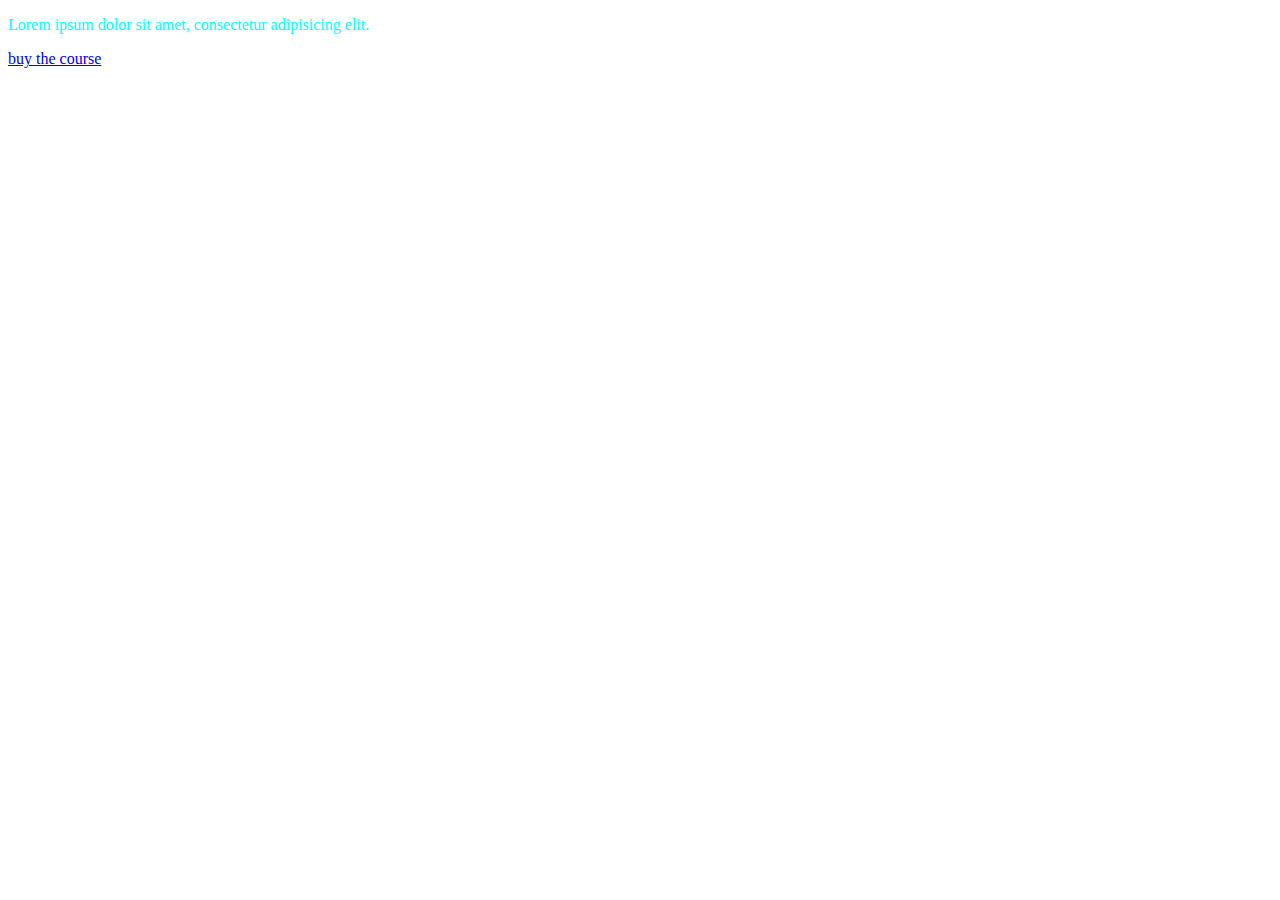
<file: day1/index.html>
<!DOCTYPE html>
<html lang="en">
<head>
    <meta charset="UTF-8">
    <meta http-equiv="X-UA-Compatible" content="IE=edge">
    <meta name="viewport" content="width=device-width, initial-scale=1.0">
    <title>Document</title>
    <style>

        /* Element */
        /* p{
            color: red;
            font-size: larger;
        }
        h1{
            background-color: aqua;
        } */
        
        /* Class */
        /* .green{
            color: green;
        }

        .blue{
            color: blue;
        } */

        /* .small{
            font-size: small;
        }

        .big{
            font-size: larger;
        } */


        /* ID */
        /* #first{
            color: red;
        }
        #into-para{
            background-color: red;
        } */

        /* Psedocode */
        /* selector:pseudoclass */
        /* button:hover{
            color: yellow;
        }
        a:hover{
            color: green;
        }

        .link-color:hover{
            color: blue;
        }

        #link-id:hover{
            color: blueviolet;
        } */


        /* visited, unvisited, hover, active */
        /* HW - universal, Nested, Attribute Selector */

        p{
            color: blue;
        }

        .paraclass{
            color: orange;
        }

        #paraid{
            color: green;
        }
    </style>
</head>
<body>
    <!-- Priority - tag(p) < class < id < inline < ! important-->
    <p class="paraclass" id="paraid" style="color: aqua;">Lorem ipsum dolor sit amet, consectetur adipisicing elit.</p>

    <!-- ID -->
    <!-- <button id="first">Submit</button>
    <p class="intro-para">Lorem ipsum dolor sit amet consectetur adipisicing elit. Libero, numquam.</p> -->

    <a class="link-color" id="link-id" href="https://www.thecodehelp.in">buy the course</a>
    <!-- Class -->
    <!-- <h1 class="small">abcd1</h1>
    <h1 class="small">abcd2</h1>
    <h1 class="small">abcd3</h1>

    <h1 class="big">abcd4</h1>
    <h1 class="big">abcd5</h1>
    <h1 class="big">abcd6</h1> -->

    <!-- <p class="green">abcd</p>
    <p class="green">pqrs</p>
    <p class="blue">xyz</p> -->

    <!-- <p>This is my First paragraph</p>
    <h1>This is my heading</h1>
    <h1>This is second heading</h1>
    <p>Second para</p> -->
</body>
</html>
</file>
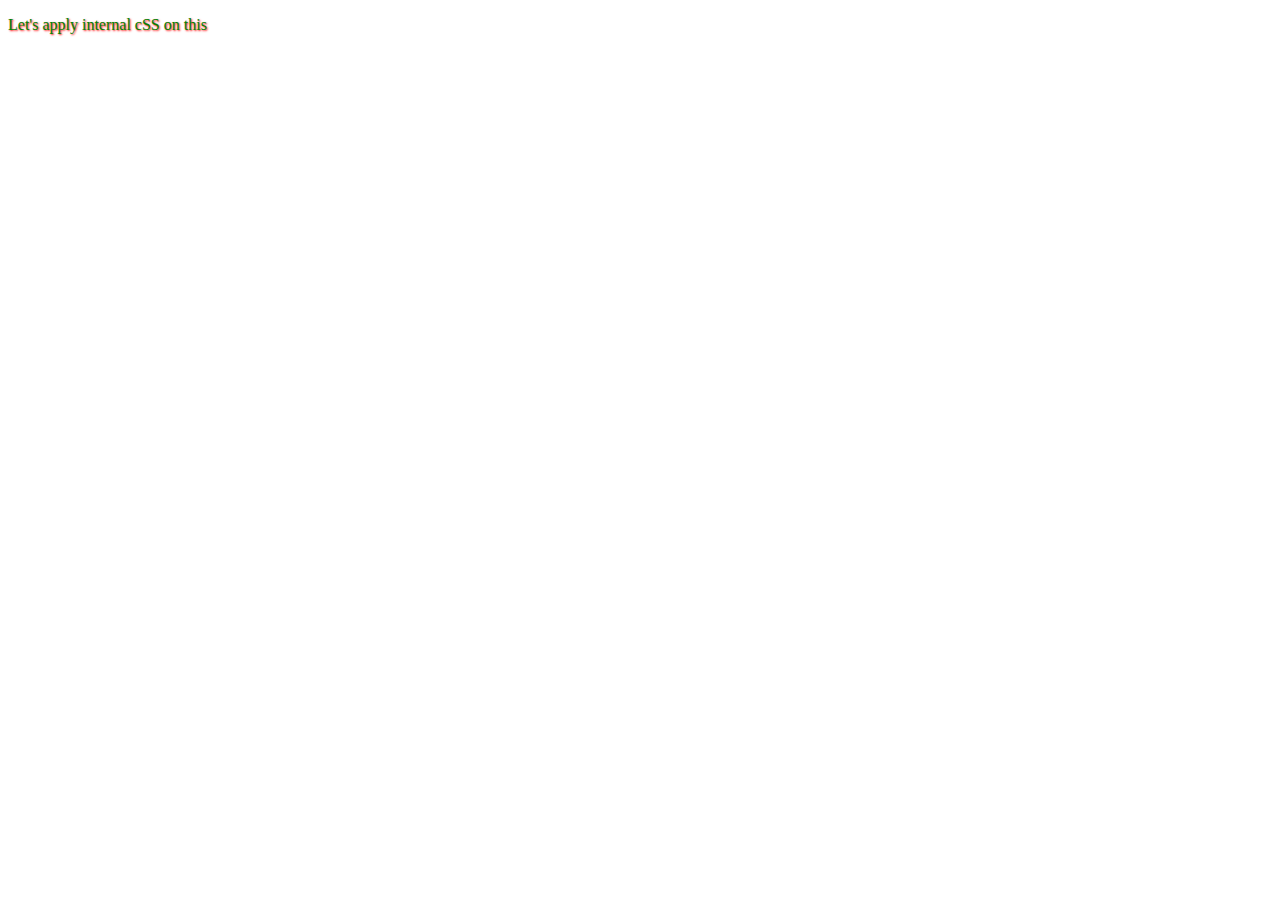
<file: day1/addstyle/index.html>
<!DOCTYPE html>
<html lang="en">
<head>
    <meta charset="UTF-8">
    <meta http-equiv="X-UA-Compatible" content="IE=edge">
    <meta name="viewport" content="width=device-width, initial-scale=1.0">
    <title>Document</title>
    <!-- External CSS -->
    <link rel="stylesheet" href="style.css">

    <!-- Internal CSS -->
    <style>
        p{
            text-shadow: 1px 1px 2px red;
            color: green;
        }
    </style>
</head>
<body>
    
    <!-- Inline -->
    <!-- <p style="font-style:italic">Hello Jee, Kaise ho</p> -->

    
    <p>Let's  apply internal cSS on this</p>
</body>
</html>
</file>
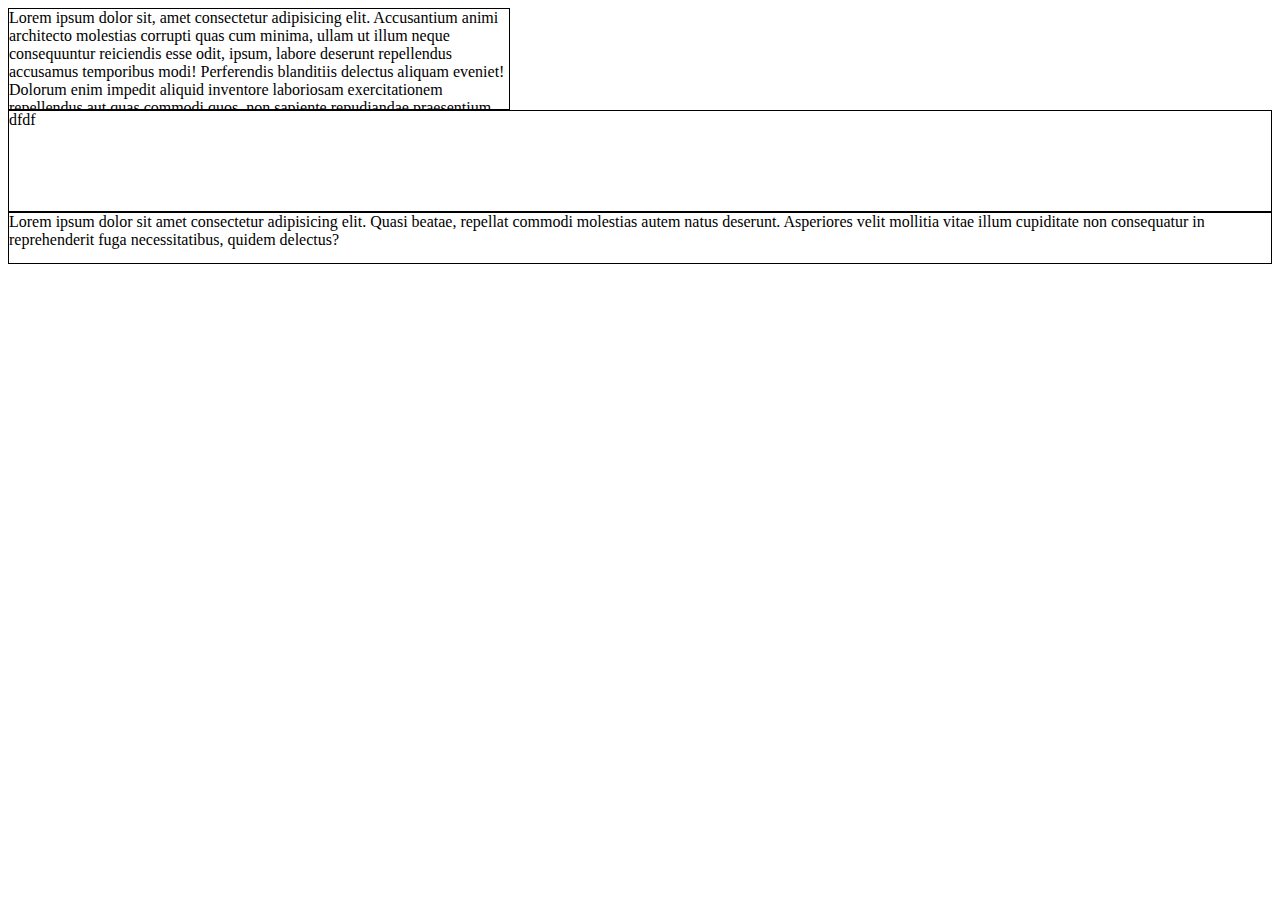
<file: day2/dimension/index.html>
<!DOCTYPE html>
<html lang="en">
<head>
    <meta charset="UTF-8">
    <meta http-equiv="X-UA-Compatible" content="IE=edge">
    <meta name="viewport" content="width=device-width, initial-scale=1.0">
    <title>Dimensions</title>
    <link rel="stylesheet" href="style.css">
</head>
<body>
    <div class="box">Lorem ipsum dolor sit, amet consectetur adipisicing elit. Accusantium animi architecto molestias corrupti quas cum minima, ullam ut illum neque consequuntur reiciendis esse odit, ipsum, labore deserunt repellendus accusamus temporibus modi! Perferendis blanditiis delectus aliquam eveniet! Dolorum enim impedit aliquid inventore laboriosam exercitationem repellendus aut quas commodi quos, non sapiente repudiandae praesentium nihil? Fugit, soluta reiciendis veritatis tempore esse voluptatibus consequatur possimus quam explicabo eaque nihil eos officia deserunt vitae.</div>

    <div class="mydiv">dfdf</div>

    <div id="divi">Lorem ipsum dolor sit amet consectetur adipisicing elit. Quasi beatae, repellat commodi molestias autem natus deserunt. Asperiores velit mollitia vitae illum cupiditate non consequatur in reprehenderit fuga necessitatibus, quidem delectus?</div>
</body>
</html>
</file>
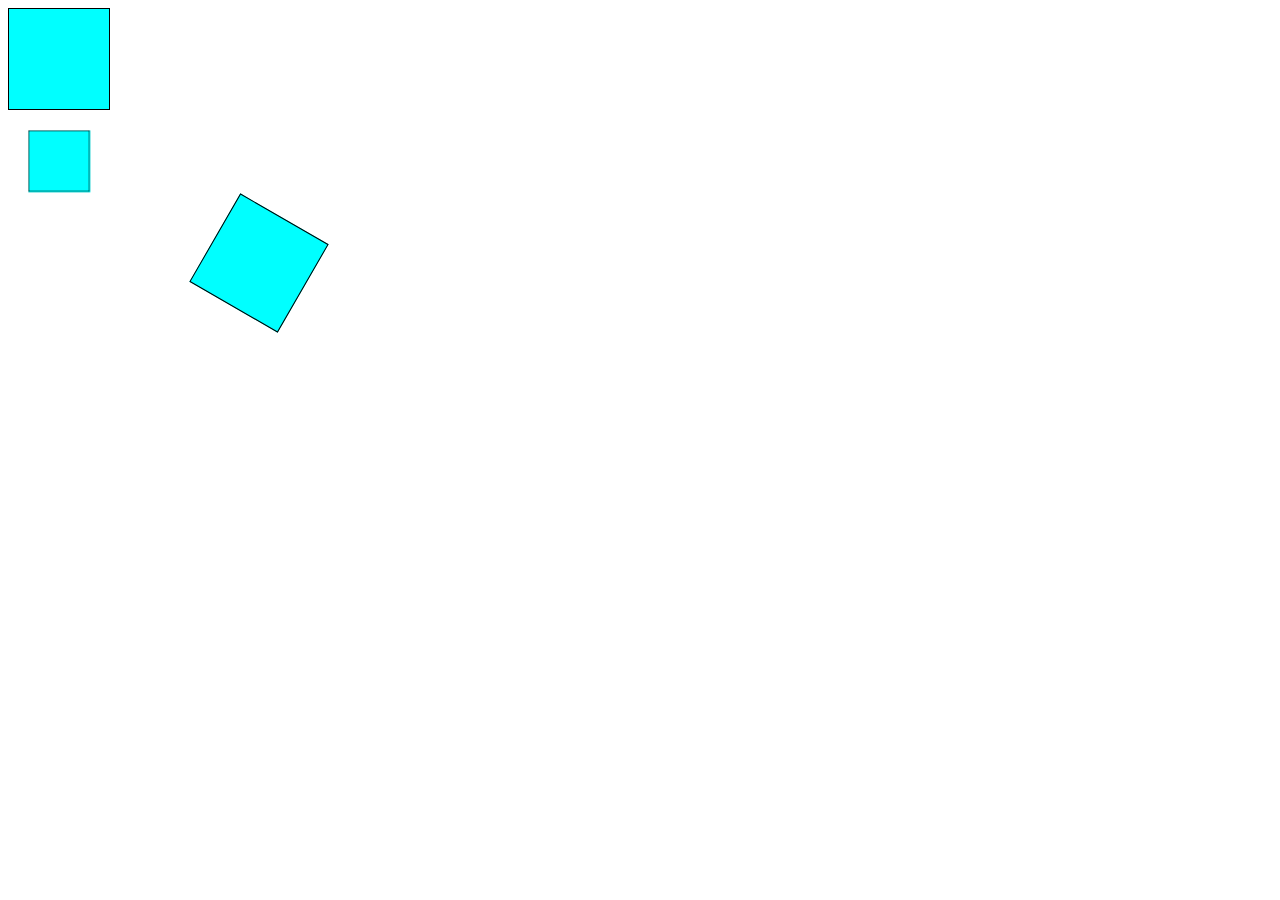
<file: day2/transform3d/index.html>
<!DOCTYPE html>
<html lang="en">
<head>
    <meta charset="UTF-8">
    <meta http-equiv="X-UA-Compatible" content="IE=edge">
    <meta name="viewport" content="width=device-width, initial-scale=1.0">
    <title>transform3d</title>
    <link rel="stylesheet" href="style.css">
</head>
<body>
    <div class="static"></div>
    <div class="translated"></div>
    <div class="scaled"></div>
</body>
</html>
</file>
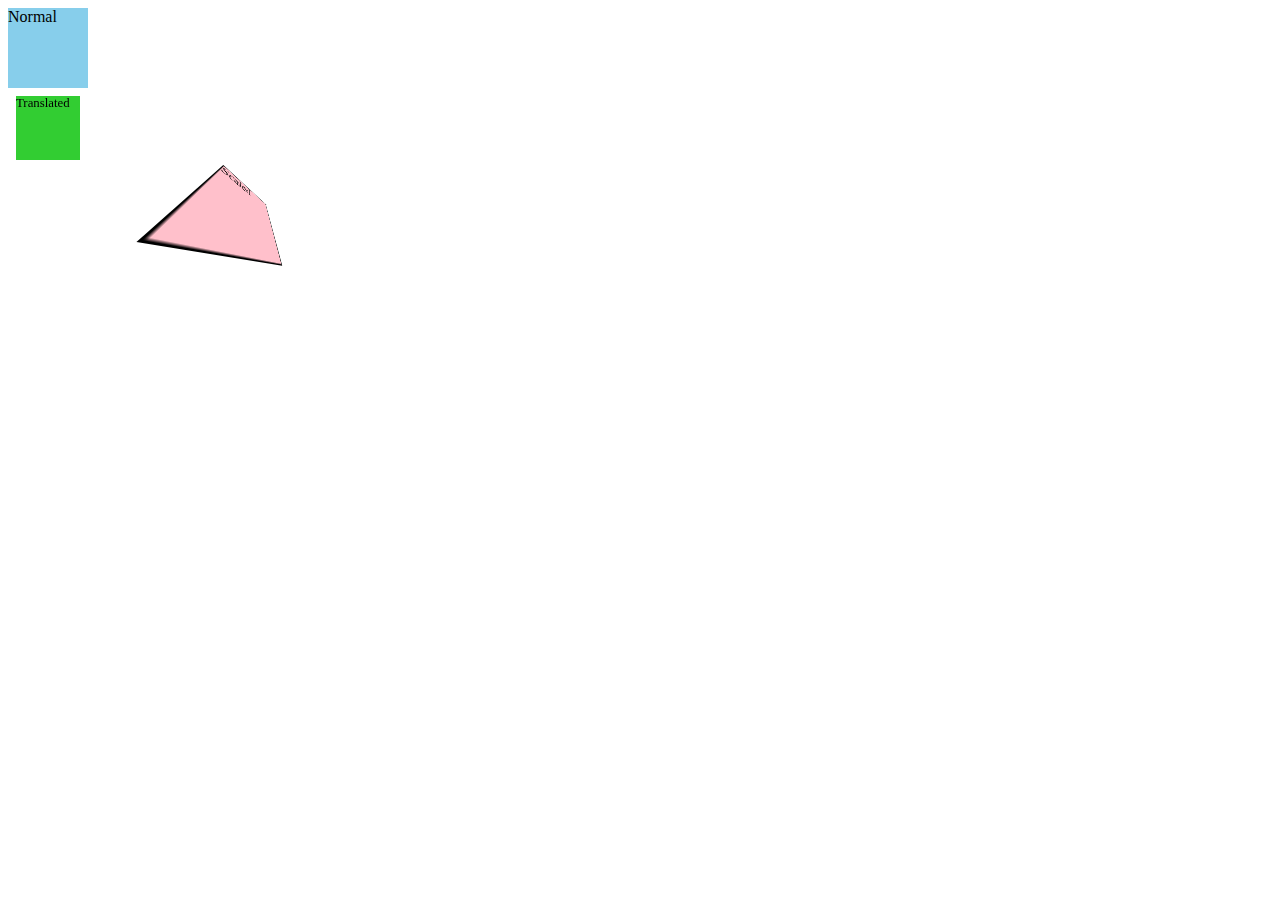
<file: day2/transforms/index.html>
<!DOCTYPE html>
<html lang="en">
<head>
    <meta charset="UTF-8">
    <meta http-equiv="X-UA-Compatible" content="IE=edge">
    <meta name="viewport" content="width=device-width, initial-scale=1.0">
    <title>Transforms</title>
    <link rel="stylesheet" href="style.css">
</head>
<body>
    <!-- <div class="box">ABCD</div> -->

    <!-- Copied -->
    <div>Normal</div>
    <div class="perspective">Translated</div>
    <div class="scaled-translated">Scaled</div>
    
</body>
</html>
</file>
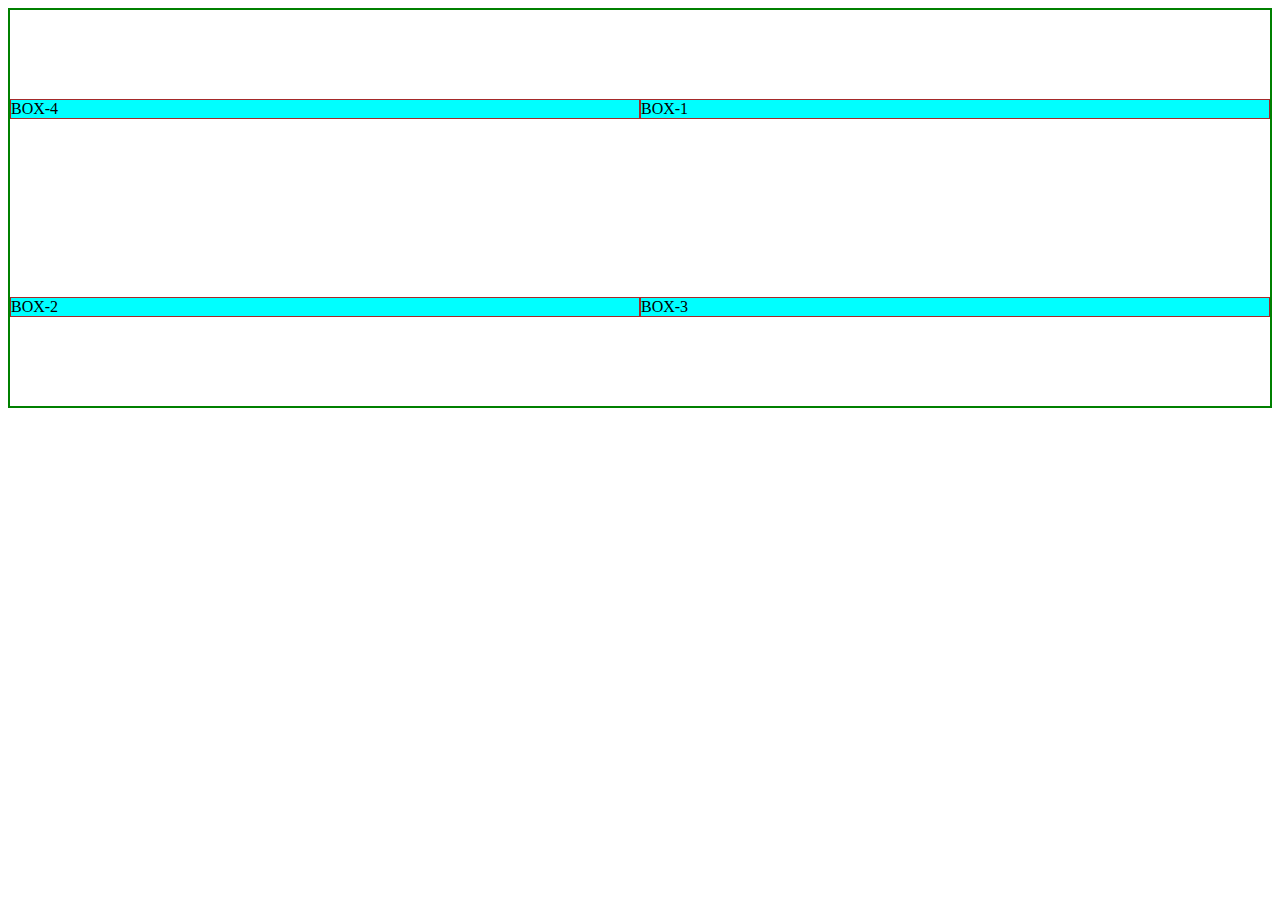
<file: day3/flexbox.html>
<!DOCTYPE html>
<html lang="en">
<head>
    <meta charset="UTF-8">
    <meta http-equiv="X-UA-Compatible" content="IE=edge">
    <meta name="viewport" content="width=device-width, initial-scale=1.0">
    <title>Flex Box</title>
    <link rel="stylesheet" href="style.css">
</head>
<body>
    <!-- .container>.box*4{box-$} -->
    <div class="container">
        <div class="box" id="box1">BOX-1</div>
        <div class="box" id="box2">BOX-2</div>
        <div class="box" id="box3">BOX-3</div>
        <div class="box">BOX-4</div>
    </div>
</body>
</html>
</file>
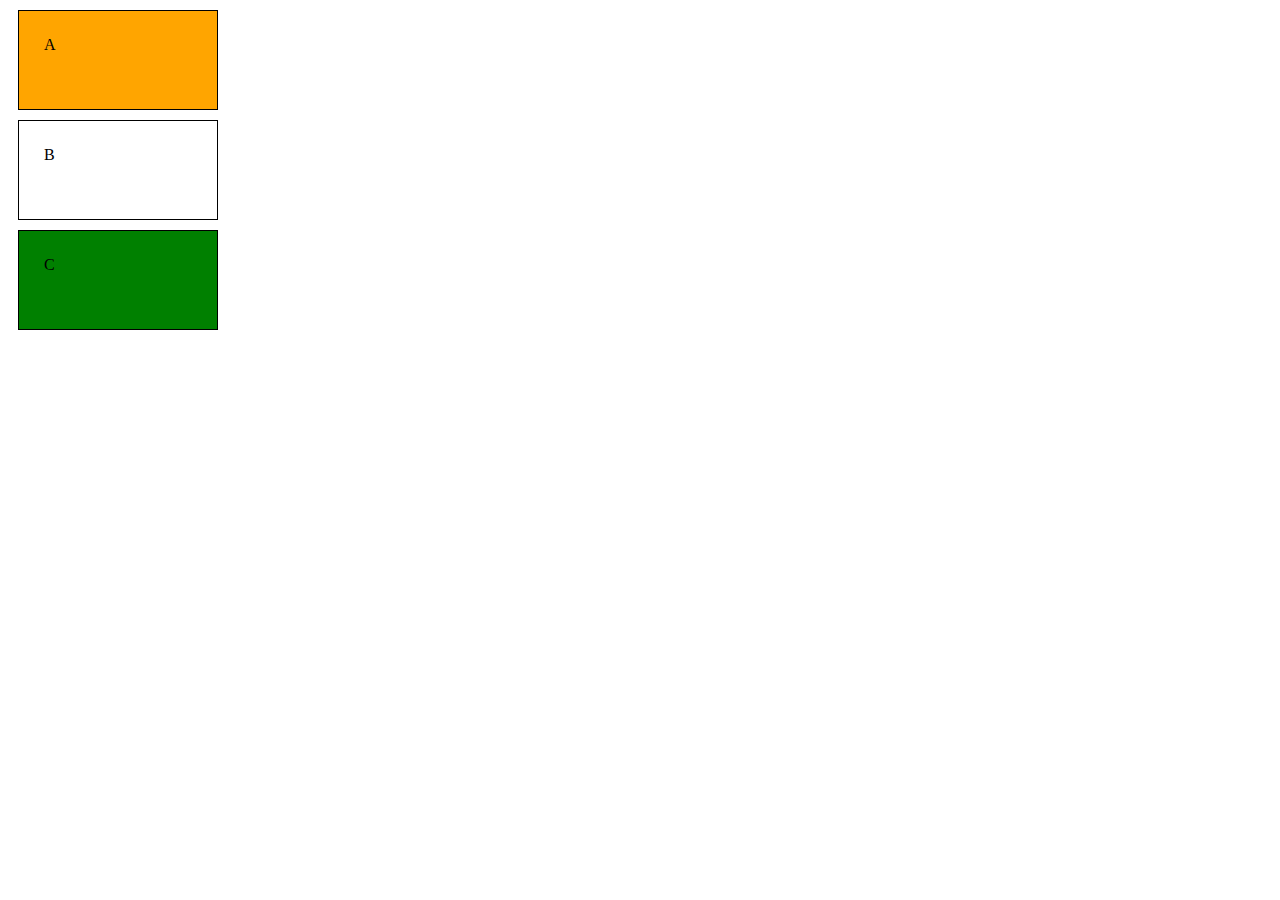
<file: day1/boxmodel/box.html>
<!DOCTYPE html>
<html lang="en">
<head>
    <meta charset="UTF-8">
    <meta http-equiv="X-UA-Compatible" content="IE=edge">
    <meta name="viewport" content="width=device-width, initial-scale=1.0">
    <title>Boxmodel</title>
    <style>
        /* px - 1/96 inch */
        .box{
            height: 100px;
            width: 200px;
            border: 1px solid black;
            background-color: orange;

            /* when we need space between box - margin */
            /* Border k outer wala part ko margin kahte hn */
            margin: 10px;
    
            /* Content aur border k bhich k space - PADDING */
            padding: 25px;

            box-sizing: border-box; /* it will not increase the size of the box, it will decrease the size of the content*/
        }
        #org{
            background-color: orange;
            /* font-weight: 200;--??? */
        }
        #wht{
            background-color: white;
        }
        #grn{
            background-color: green;
        }
    </style>
</head>
<body>
    <div class="box" id="org">A</div>
    <div class="box" id="wht">B</div>
    <div class="box" id="grn">C</div>
</body>
</html>
</file>
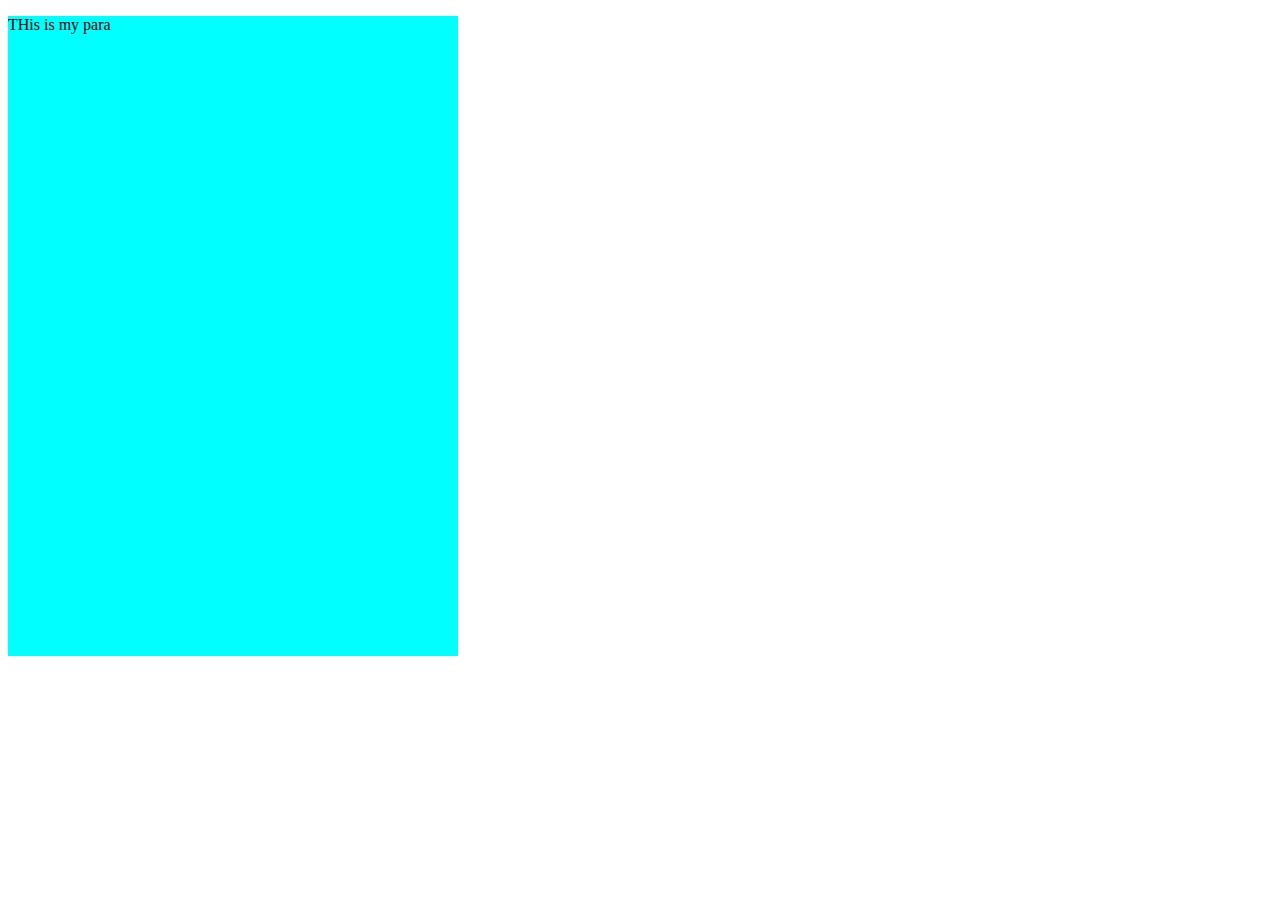
<file: day1/boxmodel/pixel.html>
<!DOCTYPE html>
<html lang="en">
<head>
    <meta charset="UTF-8">
    <meta http-equiv="X-UA-Compatible" content="IE=edge">
    <meta name="viewport" content="width=device-width, initial-scale=1.0">
    <title>Pixel</title>
    <style>
        .div1{
            background-color: red;
            width: 200px;
            height: 100px;
        }
        .div2{
            background-color: aqua;
            width: 10%; /* work with repect parent*/
            height: 10%;
            margin: 10px;
            padding: 10px;
        }
        #first-para{
            background-color: aqua;
            width: 50vh;
            height: 50vw;
        }
        /* em - relative to parent element font size- 1em (1*parent size) */
        /* rem - relative to root (root tag) */
        /* vm - viewport(width) - 1/100 * width of viewport */
        /* vh - viewheight - 1/100 * height of viewport */

        /* INTERVIEW QUESTION - DIFF B/W 1% & 1VH */
    </style>
</head>
<body>
    <!-- <div class="div1">
        <div class="div2"></div>
    </div> -->

    <p id="first-para">THis is my para</p>
</body>
</html>
</file>
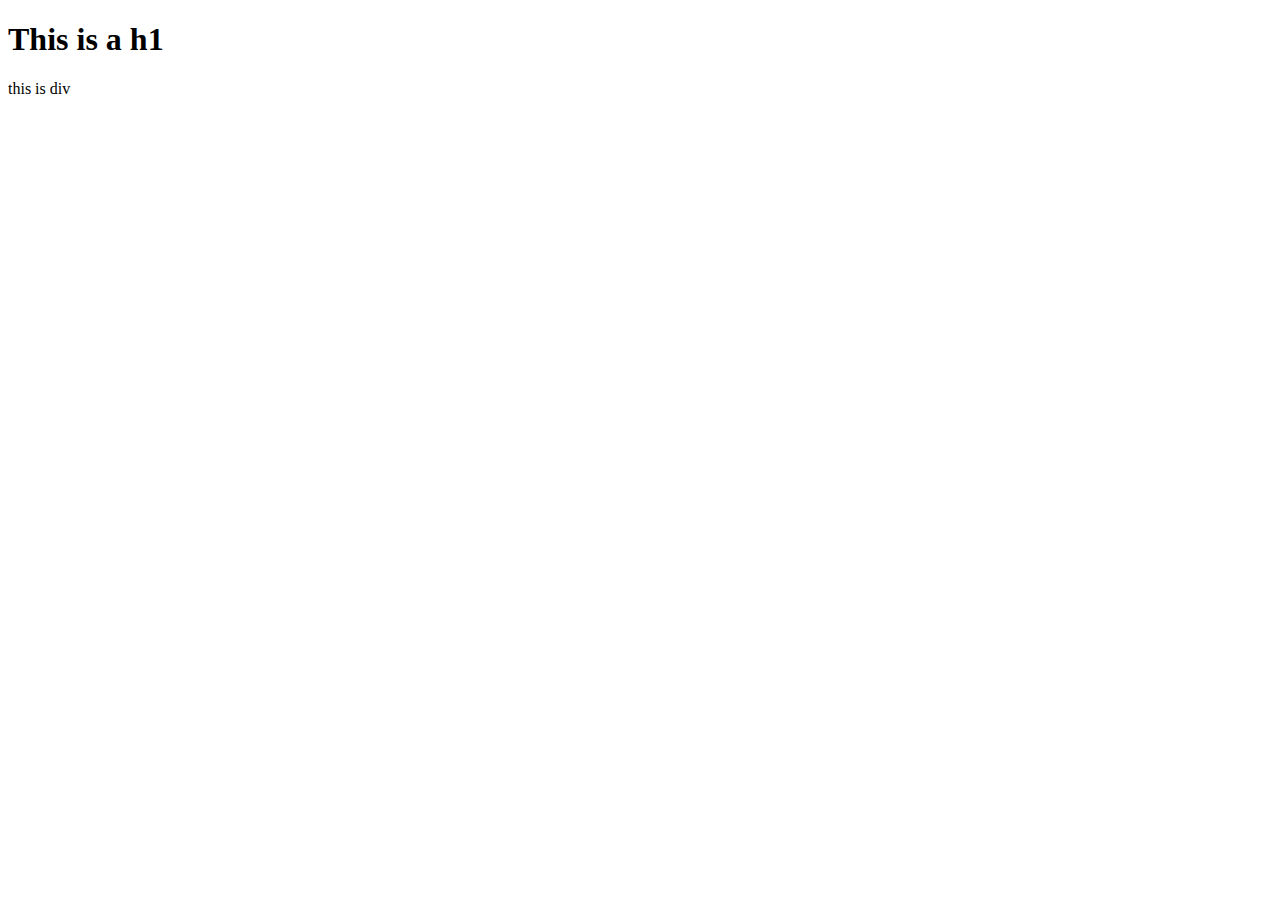
<file: day2/shadow/file.html>
<!DOCTYPE html>
<html lang="en">
<head>
    <meta charset="UTF-8">
    <meta http-equiv="X-UA-Compatible" content="IE=edge">
    <meta name="viewport" content="width=device-width, initial-scale=1.0">
    <title>Document</title>
    <link rel="filest.css" >
</head>
<body>
    <h1>This is a h1</h1>
    <div class="box">
        this is div
    </div>
</body>
</html>
<!-- check the value -->
</file>
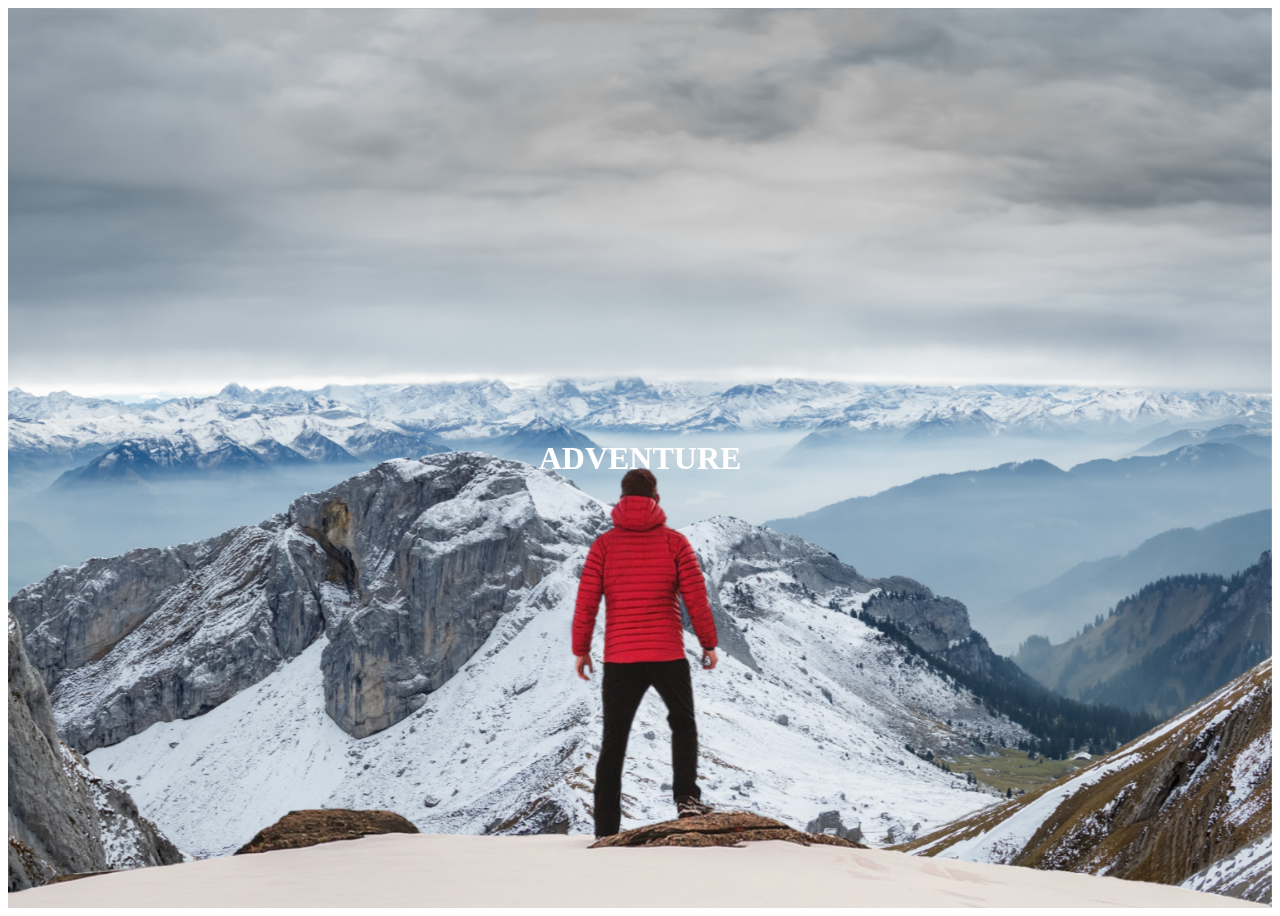
<file: day3/parallax/parallax.html>
<!DOCTYPE html>
<html lang="en">
<head>
    <meta charset="UTF-8">
    <meta http-equiv="X-UA-Compatible" content="IE=edge">
    <meta name="viewport" content="width=device-width, initial-scale=1.0">
    <title>Parallax Effect</title>
    <link rel="stylesheet" href="style.css">
</head>
<body>
    <div id="wrapper">
        <div class="container">
            <img src="background.png" class="background">
            <img src="foreground.png" class="foreground">
            <h1>ADVENTURE</h1>
        </div>
    </div>
</body>
</html>
</file>
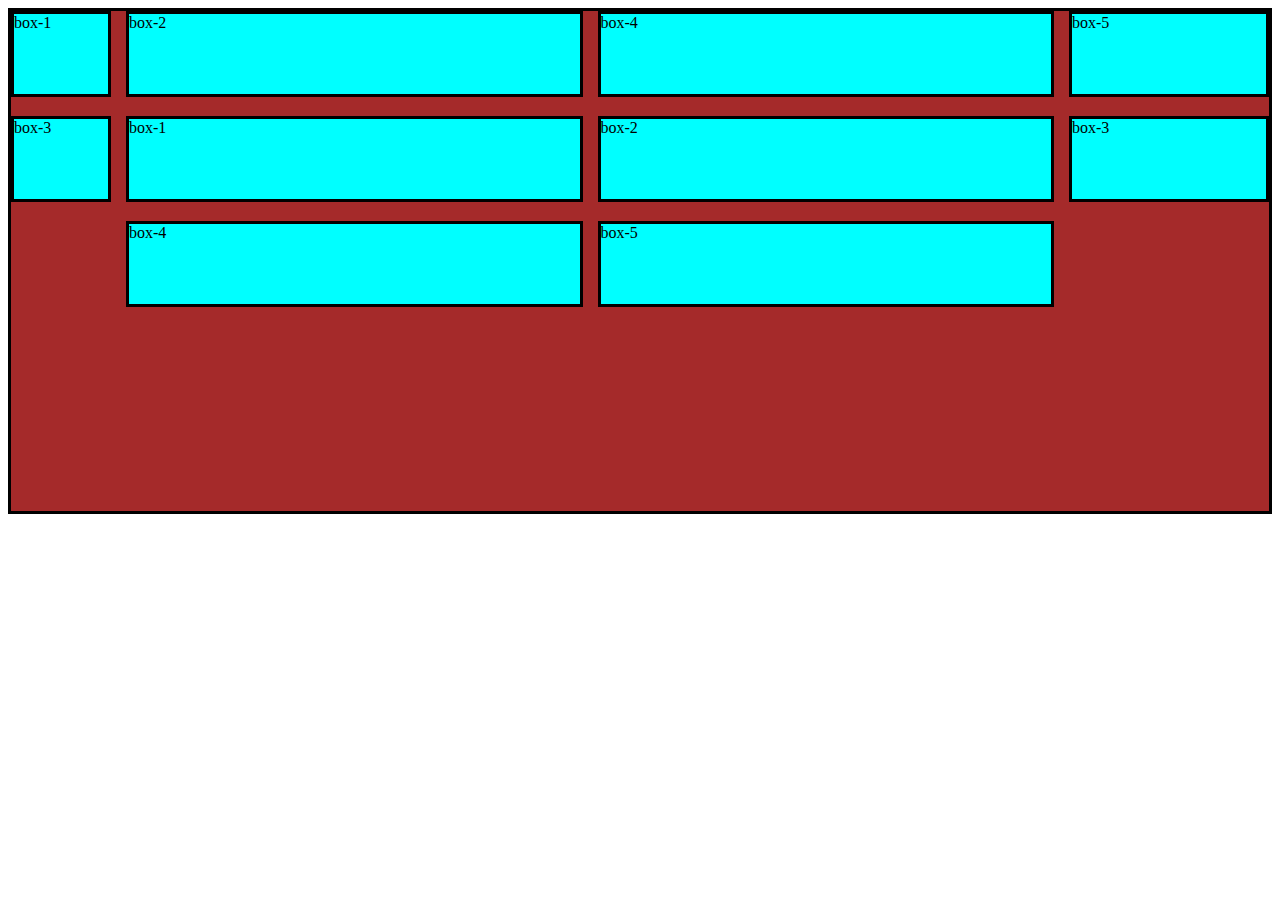
<file: day4/grid/grid.html>
<!DOCTYPE html>
<html lang="en">
<head>
    <meta charset="UTF-8">
    <meta http-equiv="X-UA-Compatible" content="IE=edge">
    <meta name="viewport" content="width=device-width, initial-scale=1.0">
    <title>GRID</title>
    <link rel="stylesheet" href="style.css">
</head>
<body>
    <div class="container">
        <div class="box" id="box1">box-1</div>
        <div class="box">box-2</div>
        <div class="box" id="box3">box-3</div>
        <div class="box">box-4</div>
        <div class="box">box-5</div>
        <div class="box">box-1</div>
        <div class="box">box-2</div>
        <div class="box">box-3</div>
        <div class="box">box-4</div>
        <div class="box">box-5</div>
    </div>
</body>
</html>
</file>
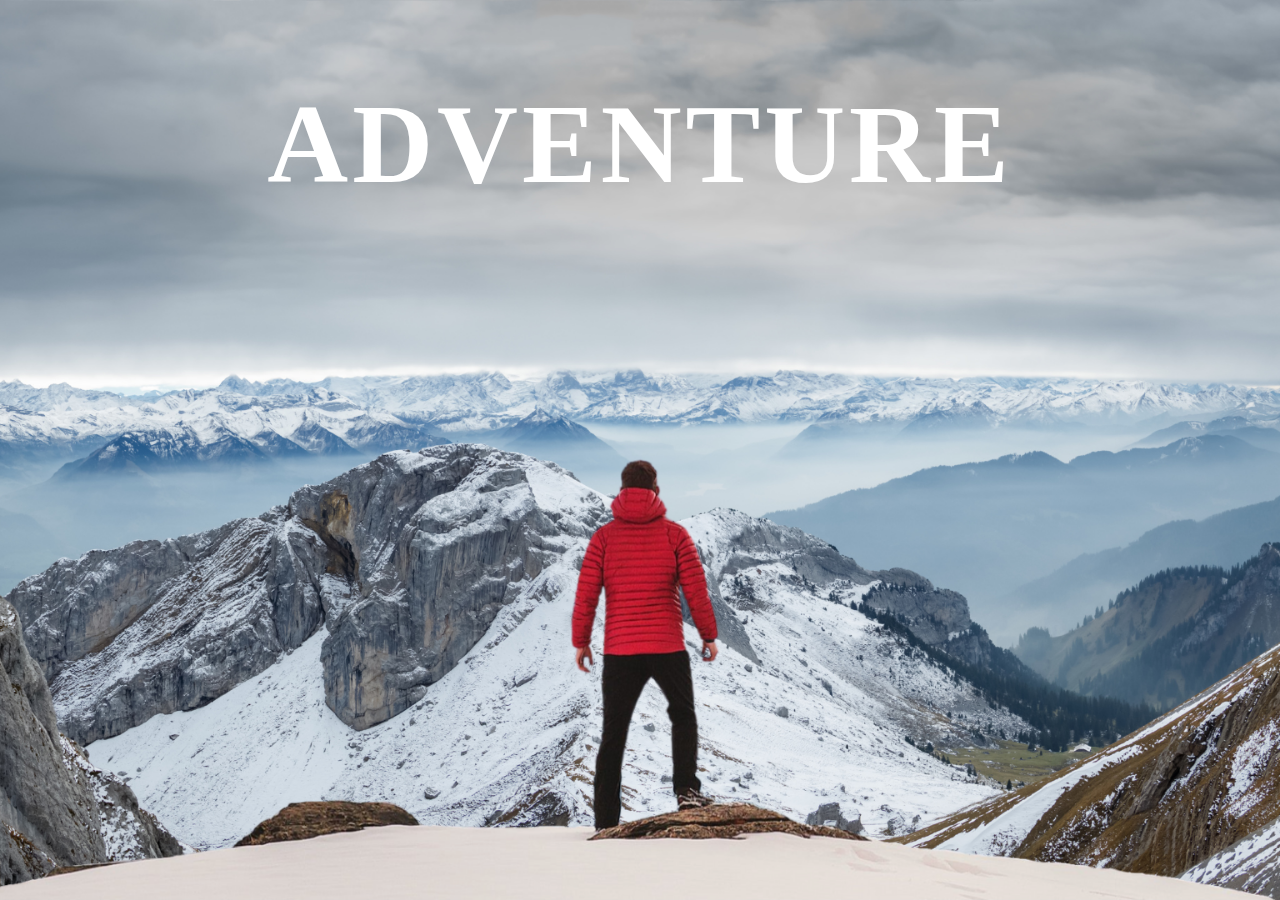
<file: day4/parallax/parallax.html>
<!DOCTYPE html>
<html lang="en">
<head>
    <meta charset="UTF-8">
    <meta http-equiv="X-UA-Compatible" content="IE=edge">
    <meta name="viewport" content="width=device-width, initial-scale=1.0">
    <title>Parallax Website</title>
    <link rel="stylesheet" href="style.css">
</head>
<body>
    <div id="wrapper">
        <div class="container">
            <img src="background.png" class="background">
            <img src="foreground.png" class="foreground">
            <h1>ADVENTURE</h1>
        </div>

        <section>
            <h2 class="secHeading">Adventure Time !</h2>
            <p class="text">
                Lorem ipsum dolor sit amet consectetur adipisicing elit. Soluta porro nam fuga deserunt eius modi doloribus rem officiis cum praesentium. Consequuntur at consequatur ad fugit reprehenderit reiciendis suscipit eum, tenetur neque consectetur perferendis amet, distinctio illum, labore voluptate! Autem rerum modi incidunt maiores fugiat delectus natus, corporis vel aperiam nostrum?
                <br>
                <br>
                Lorem ipsum, dolor sit amet consectetur adipisicing elit. Amet perspiciatis laudantium quasi, ratione recusandae ullam, obcaecati asperiores, quae error vero at nihil fugiat totam consectetur soluta ipsa sit tempora laborum.
            </p>

            <div class="bg bg1">
                <h2 class="desc">BIKING</h2>
            </div>
            <p class="text">
                Lorem ipsum dolor sit amet consectetur adipisicing elit. Soluta porro nam fuga deserunt eius modi doloribus rem officiis cum praesentium. Consequuntur at consequatur ad fugit reprehenderit reiciendis suscipit eum, tenetur neque consectetur perferendis amet, distinctio illum, labore voluptate! Autem rerum modi incidunt maiores fugiat delectus natus, corporis vel aperiam nostrum?
                <br>
                <br>
                Lorem ipsum, dolor sit amet consectetur adipisicing elit. Amet perspiciatis laudantium quasi, ratione recusandae ullam, obcaecati asperiores, quae error vero at nihil fugiat totam consectetur soluta ipsa sit tempora laborum.
            </p>

            <div class="bg bg2">
                <h2 class="desc">PARA GLIDING</h2>
            </div>
            <p class="text">
                Lorem ipsum dolor sit amet consectetur adipisicing elit. Soluta porro nam fuga deserunt eius modi doloribus rem officiis cum praesentium. Consequuntur at consequatur ad fugit reprehenderit reiciendis suscipit eum, tenetur neque consectetur perferendis amet, distinctio illum, labore voluptate! Autem rerum modi incidunt maiores fugiat delectus natus, corporis vel aperiam nostrum?
                <br>
                <br>
                Lorem ipsum, dolor sit amet consectetur adipisicing elit. Amet perspiciatis laudantium quasi, ratione recusandae ullam, obcaecati asperiores, quae error vero at nihil fugiat totam consectetur soluta ipsa sit tempora laborum.
            </p>

            <div class="bg bg3">
                <h2 class="desc">SURFING</h2>
            </div>
            <p class="text">
                Lorem ipsum dolor sit amet consectetur adipisicing elit. Soluta porro nam fuga deserunt eius modi doloribus rem officiis cum praesentium. Consequuntur at consequatur ad fugit reprehenderit reiciendis suscipit eum, tenetur neque consectetur perferendis amet, distinctio illum, labore voluptate! Autem rerum modi incidunt maiores fugiat delectus natus, corporis vel aperiam nostrum?
                <br>
                <br>
                Lorem ipsum, dolor sit amet consectetur adipisicing elit. Amet perspiciatis laudantium quasi, ratione recusandae ullam, obcaecati asperiores, quae error vero at nihil fugiat totam consectetur soluta ipsa sit tempora laborum.
            </p>
        </section>


    </div>
</body>
</html>
</file>
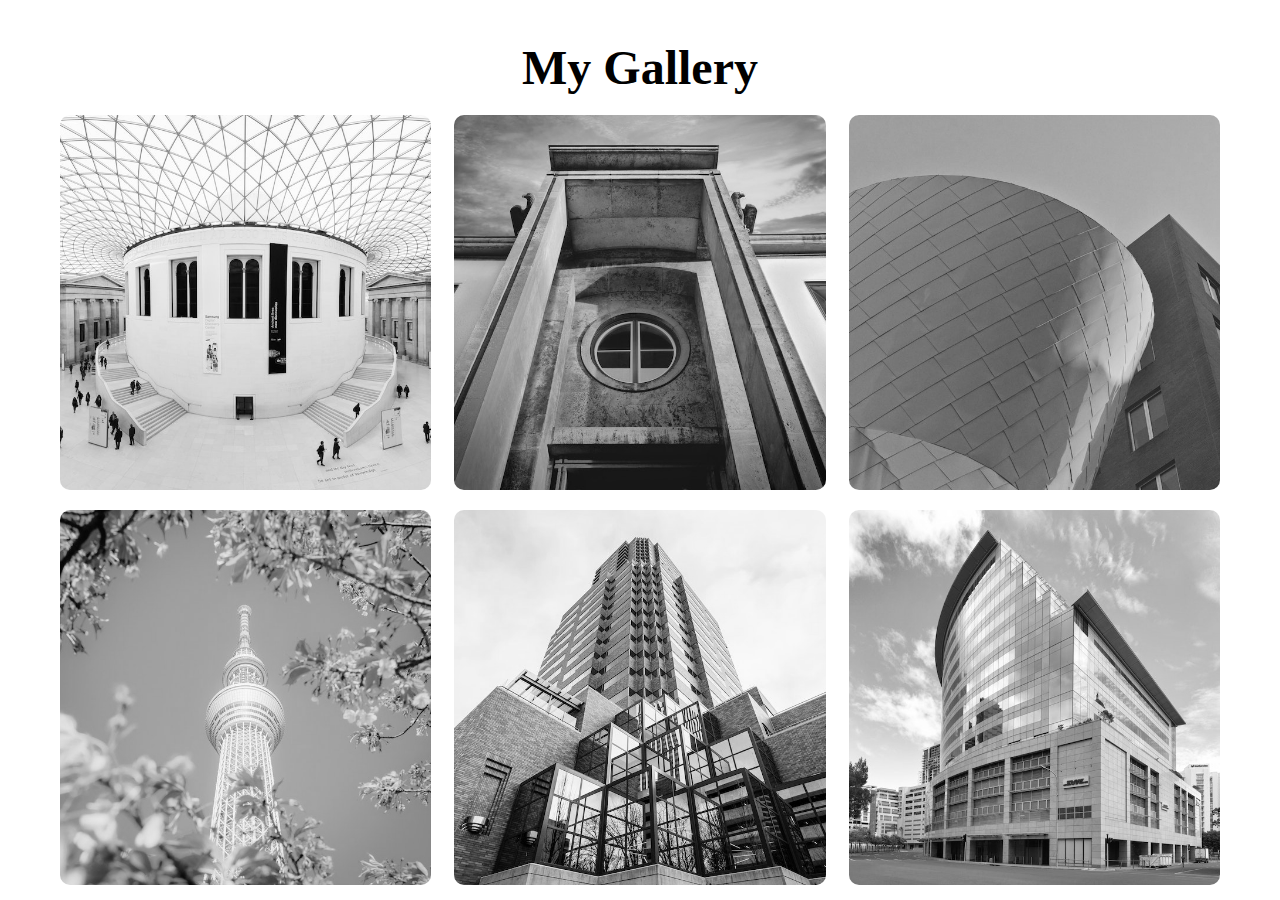
<file: unwrap/img-gallery/test.html>
<!DOCTYPE html>
<html lang="en">
<head>
    <meta charset="UTF-8">
    <meta http-equiv="X-UA-Compatible" content="IE=edge">
    <meta name="viewport" content="width=device-width, initial-scale=1.0">
    <title>IMAGE-GALLERY</title>
    <link rel="stylesheet" href="styles.css">
</head>
<body>
    <div id="wrapper">
        <div class="container">
            <h1>My Gallery</h1>
            <div class="gallery">

                <figure class="card">
                    <img src="image/image1.jpg" alt="">
                    <figcaption>Image1</figcaption>
                </figure>

                <figure class="card">
                    <img src="image/image2.jpeg" alt="">
                    <figcaption>Image2</figcaption>
                </figure>

                <figure class="card">
                    <img src="image/image3.jpeg" alt="">
                    <figcaption>Image3</figcaption>
                </figure>

                <figure class="card">
                    <img src="image/image4.jpeg" alt="">
                    <figcaption>Image4</figcaption>
                </figure>

                <figure class="card">
                    <img src="image/image5.jpeg" alt="">
                    <figcaption>Image5</figcaption>
                </figure>

                <figure class="card">
                    <img src="image/image6.jpeg" alt="">
                    <figcaption>Image6</figcaption>
                </figure>

                <figure class="card">
                    <img src="image/image7.jpeg" alt="">
                    <figcaption>Image7</figcaption>
                </figure>

                <figure class="card">
                    <img src="image/image8.jpeg" alt="">
                    <figcaption>Image8</figcaption>
                </figure>

                <figure class="card">
                    <img src="image/image9.jpeg" alt="">
                    <figcaption>Image9</figcaption>
                </figure>
            </div>
        </div>
    </div>
</body>
</html>
</file>
<file: day1/addstyle/style.css>
p{
    color: red;
}
</file>
<file: day2/dimension/style.css>
.box{
    max-height: 100px;
    border: 1px solid black;
    max-width: 500px;
    overflow: scroll; 
}

.mydiv{
    border: 1px solid black;
    min-height: 100px;
    border: 1px solid black;
}

#divi{
    height: 50px;
    border: 1px solid black;
    overflow: hidden;/* scroll , auto, visible , hidden*/
    
}
</file>
<file: day2/transform3d/style.css>
div{
    height: 100px;
    width: 100px;
    background-color: aqua;
    border: 1px solid black;

}

.translated{
     transform: perspective(15px) translateZ(-10px);
}

.scaled{
    margin-left: 200px;
    /* transform: perspective(350px) scaleZ(4) rotateY('45deg') rotateY('30deg'); */
    transform: rotateZ(30deg);
}


/* In translation ans scaling need perspective
    No need in rotation WHY??????????? */
</file>
<file: day2/transforms/style.css>
.box{
    background-color: aqua;

    /* transform: translate(100px, 100px); */
    /* transform: translateX(100px); */
    /* transform: translateZ(100px); */

    /* rotate */
    /* transform: rotate(-45deg); */

    /* scale- zoom */
    transform: scale(4, 6); /* horizontal vertical zoom*/

}

/* copied */
div{
    width: 80px;
    height: 80px;
    background-color: skyblue;
}
  
.perspective {
    /* Includes a perspective to create a 3D space */
    transform: perspective(400px) translateZ(-100px);
    background-color: limegreen;
}
  
.scaled-translated {
    /* Includes a perspective to create a 3D space */
    border:1px solid black;
    margin-left:200px;
    transform: perspective(400px) scaleZ(6) rotateX(45deg) rotateY(45deg) ;
    background-color: pink;
}
</file>
<file: day3/style.css>
*{
    box-sizing: border-box;
}
.container{
    height: 400px;
    border: 2px solid green;
    display: flex;
    /*flex-direction:*/ /*row; row, column, row-reverse, column-reverse */

    /* Default value - nowrap */
    flex-wrap: wrap; /* box width remains same */
    /* wrap-reverse - last box will move upward */

    /* flex-flow: row wrap; /* single line flex-direction flex-wrap */

    /* It works with respect to MAIN-AXIS(horizontal) */
    /* justify-content: flex-start; /* all items will start from starting */
    /* justify-content: flex-end; /* all items will lie in end */
    justify-content: center;
    /* justify-content: space-evenly;

    /* It works with respect to CROSS-AXIS(vertical) */
    /* align-items: flex-start;
    align-items: flex-end;
    align-items: center; */
    /* align-items: stretch; */
    align-items: center;

    /* align-content - works for in between main and cross axis */
    /* align-content: flex-start;
    align-content: flex-end;
    align-content: center;
    align-content: space-around;
    align-content: space-between; */
    /* align-content: space-evenly;  */

    /* gap: 10px; */

    /* row-gap: 5px; */
    /* column-gap: 5px; */
    
}

.box{
    border: 1px solid brown;
    background-color: aqua;

    /* width: 100px; */
    /* Not trim the content, auto increase the size */
    /* flex-basis: 100px; */
    flex-basis: 50%;

    /* margin: 5px; */
}

#box1{
    /* by default - 0 */
    order: 1;

    /* to take the extra spaces */
    /* flex-grow: 1; */

    /* It will shrink when sequeze by 1/4 */
    /* It will not work if flex is wrap */
    /* flex-shrink: 4; */

    /* flex: order grow shrink basis; */
    /* flex: 3 4 2 120; */
}

#box3{

    /* locations up and down in flex */
    /* align-self: flex-end; */
    order: 4;
}
#box2{
    order: 2;
    /* align-self: stretch; */
}
</file>
<file: day3/parallax/style.css>
#wrapper{
    height: 100vh;
    overflow-x: hidden;
    overflow-y: auto;
    perspective: 10px;
}

.container{
    /* to remove it static position */
    position: relative;
    display: flex;
    justify-content: center;
    align-items: center;
    height: 100%;
    transform-style: preserve-3d;
    z-index: -1;
}
.background{
    transform: translateZ(-40px) scale(5);
}
.foreground{
    transform: translateZ(-20px) scale(3);
}
.background, .foreground{
    position: absolute;
    height: 100%;
    width: 100%;
    z-index: -1;
    object-fit: cover;
}

h1{
    color: white;
}
</file>
<file: day4/grid/style.css>
/* *{
    margin: 0;
    padding: 0;
    box-sizing: border-box;
} */
.container{
    background-color: brown;
    height: 500px;
    border: 3px solid black;
    display: grid;

    /* grid-template-columns: 200px 200px 210px; */
    /* best pratice in % */
    /* grid-template-columns: 1fr 1fr 1fr; */
    grid-template-columns: repeat(3, 1fr);/* same as above line*/
    /* different ways */
    grid-template-columns: 100px repeat(3, 1fr);
    grid-template-columns: 100px repeat(2, 1fr) 200px;

    grid-template-rows: 90px 90px 90px 90px;

    /* to see spaces between grid */
    gap: 15px;
}

.box{
    background-color: aqua;
    border:3px solid black;
    /* width: 80px; */
    height: 80px;
}

/* Item property */
#box1{
    /* to extend a grid by column */
    grid-column-start: 1;
    grid-column-end: 2;
}

#box3{
    /* to extend a grid by row */
    grid-row-start: 2;
    grid-row-end: 4;
}
</file>
<file: day4/parallax/style.css>
*{
    margin: 0;
    padding: 0;
    box-sizing: border-box;
}
#wrapper{
    height: 100vh;
    overflow-x: hidden;
    overflow-y: auto;
    perspective: 10px;
}

.container{
    /* to remove it static position */
    position: relative;
    height: 100%;
    display: flex;
    justify-content: center;
    align-items: center;
    transform-style: preserve-3d;
    z-index: -1;
}
.background{
    /* translate- to move the image on different axis
        scale - to resize the image */
    transform: translateZ(-40px) scale(5);
}

.foreground{
    transform: translateZ(-20px) scale(3);
}

.background, .foreground{
    position: absolute; /* for overlaping the images*/
    height: 100%;
    width: 100%;
    z-index: -1;
    object-fit: cover; /* to make a better look not stretched*/
}

h1{
    position: absolute;
    top: 5rem;
    /* transform: translateX(-50%); */
    letter-spacing: 4px;
    color: white;
    font-size: 7rem;
    text-shadow: 0 0 10px rgba(0, 0, 0, 0);
}

section{
    background-color: rgb(45, 45, 45);
    color: white;
    padding: 5rem 0;
}
.secHeading{
    font-size: 5rem;
    padding: 0 10rem;
}

.text{
    font-size: 1.5rem;
    padding: 0 10rem;
    margin: 5rem 0;
}

.bg{
    position: relative;
    width: 100%;
    background-attachment: fixed; /* fixed the image in background & scrolled above text*/
    background-size: cover; /* image covers/fits the space fully*/
    background-position: center; /*  */
    height: 500px;
}

.desc{
    position: absolute;
    background-color: white;
    padding: 0.5rem 2.5rem;
    top: 50%;
    left: 50%;
    transform:translateX(-50%) translateX(-50%);
    color: black;
    font-size: 3.5rem;
    font-weight: 600;
    align-items: center;
    justify-content: center;
}

.bg1{
    background-image: url(sport-1.jpg);
}


.bg2{
    background-image: url(sport-2.jpg);
}


.bg3{
    background-image: url(sport-3.jpg);
}
/* INTRVIEW - Difference between img and background-image tag? */
/* Experiment - Check both the print of the image and see the difference */
</file>
<file: unwrap/img-gallery/styles.css>
*{
    margin: 0;
    padding: 0;
    box-sizing: border-box; /* box size are fixed, content size changes */
}

#wrapper{
    height: 100vh;
    overflow-x: hidden;
    overflow-y: auto;
}

.container{
    height: 100%;
    max-width: 1200px;
    margin:0 auto; /* content k left aur right k 0 for center the content*/
    padding: 20px;
}

.container h1{
    margin: 20px 0; /* top/bottom left/right  */
    text-align: center;
    margin-bottom: 20px;
    font-size: 3rem;
}

.gallery{
    display: flex;
    flex-wrap: wrap;
    justify-content: space-between;
}

.card{
    width: 32%;
    position: relative;
    margin-bottom: 20px;
    border-radius: 10px; /* it is rounded but showing edge of img not card*/
    overflow: hidden;
}

.card img{
    height: 100%;/* optional || not showing the edge */
    width: 100%;
    filter: grayscale(100%);
    box-shadow: 0 0 20px #333;

    object-fit: cover; /* minor change  */
}

.card:hover{
    transform: scale(1.03); /* increases size*/
    filter: drop-shadow(0 0 10px #333); /* gives effect smoothly */
    transition: 0.3s; /* duration of effect */
    
}

.card:hover img{
    filter: grayscale(0%);
}

.card figcaption{
    position: absolute;
    bottom: 0;
    top: 0;
    padding: 25px;
    width: 100%;
    height: 20%;
    font-size: 16px;
    font-weight: 500;
    color: #fff;
    opacity: 0;
    border-radius: 0 0 10px 10px;
    background: linear-gradient(0deg, rgba(0, 0 , 0, 0.5) 0%, rgba(255, 255, 255, 0), 100%);
    transition: 0.3s;
}

.card:hover figcaption {
    opacity: 1;
    transform: scale(1.03);
}
</file>
